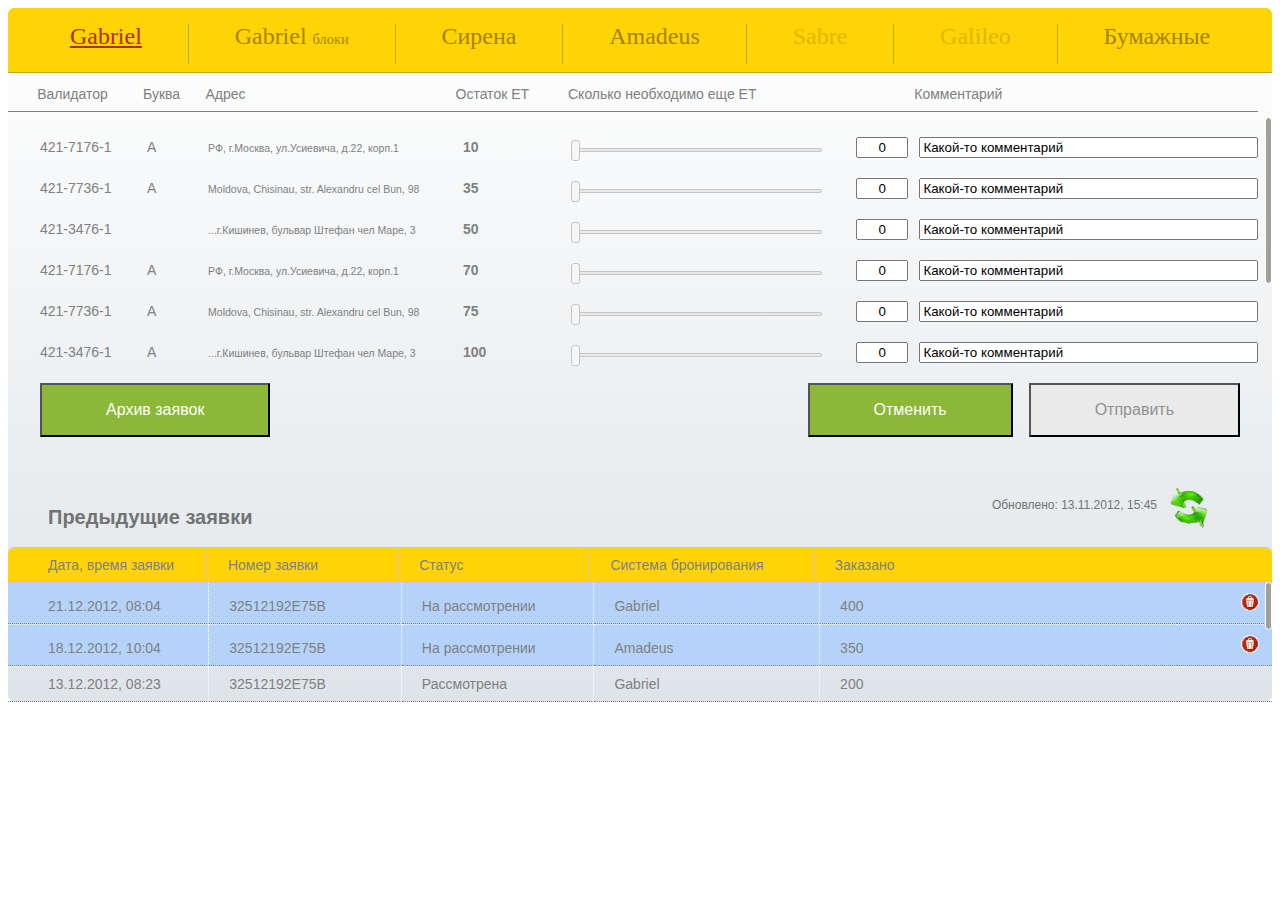
<file: CSS/index.html>
<!DOCTYPE html>
<html lang="en">
<head>
    <meta charset="UTF-8">
    <meta name="viewport" content="width=device-width, initial-scale=1">
    <link rel="stylesheet" href="css/reset.css" type="text/css">
    <link rel="stylesheet" href="css/style.css" type="text/css">
    <link rel="stylesheet" href="css/jquery-ui.css">

    <title>Gabriel</title>
</head>
<body>
<div class="gradient">
    <div id="booking-menu">
        <ul>
            <li class="closed"></li>
            <li class="opened left"><a href="img/original.jpg">Gabriel</a></li>
            <li class="menu-items-devider"><span></span></li>
            <li class="closed"><a href="">Gabriel <sub class="menu-item-small-font">блоки</sub></a></li>
            <li class="menu-items-devider"><span></span></li>
            <li class="closed"><a href="">Сирена</a></li>
            <li class="menu-items-devider"><span></span></li>
            <li class="closed"><a href="">Amadeus</a></li>
            <li class="menu-items-devider"><span></span></li>
            <li class="closed">Sabre</li>
            <li class="menu-items-devider"><span></span></li>
            <li class="closed">Galileo</li>
            <li class="menu-items-devider"><span></span></li>
            <li class="closed right"><a href="">Бумажные</a></li>
            <li class="closed"></li>
        </ul>

        <span></span>
    </div>

    <div id="booking-table-fixed-title">
        <table>
            <thead>
            <tr class="fixed">
                <th class="col1">Валидатор</th>
                <th class="col2">Буква</th>
                <th class="col3">Адрес</th>
                <th class="col4">Остаток ЕТ</th>
                <th class="col5">Сколько необходимо еще ЕТ</th>
                <th class="col6" colspan="2">Комментарий</th>
            </tr>
            </thead>
            <tbody>
            </tbody>
        </table>
    </div>

    <div id="booking-table">
        <table>
            <thead>
            </thead>
            <tbody>
            <tr>
                <td class="col1">421-7176-1</td>
                <td class="col2 table-letter-column">A</td>
                <td class="col3 table-address-font">РФ, г.Москва, ул.Усиевича, д.22, корп.1</td>
                <td class="col4 table-ET-balance-font">10</td>
                <td class="col5">
                    <div name="slider" class="ui-slider-range ui-widget-header"></div>
                </td>
                <td class="col6"><input name="sliderVal" class="demand-ET slider" type="text" title="ЕТ"></td>
                <td class="col7"><input class="comment" type="text" value="Какой-то комментарий" title="Комментарий">
                </td>
            </tr>
            <tr>
                <td class="col1">421-7736-1</td>
                <td class="col2 table-letter-column">A</td>
                <td class="col3 table-address-font">Moldova, Chisinau, str. Alexandru cel Bun, 98</td>
                <td class="col4 table-ET-balance-font">35</td>
                <td class="col5">
                    <div name="slider" class="ui-slider-range ui-widget-header"></div>
                </td>
                <td class="col6"><input name="sliderVal" class="demand-ET" type="text" title="ЕТ"></td>
                <td class="col7"><input class="comment" type="text" value="Какой-то комментарий" title="Комментарий">
                </td>
            </tr>
            <tr>
                <td class="col1">421-3476-1</td>
                <td class="col2 table-letter-column"></td>
                <td class="col3 table-address-font">...г.Кишинев, бульвар Штефан чел Маре, 3</td>
                <td class="col4 table-ET-balance-font">50</td>
                <td class="col5">
                    <div name="slider" class="ui-slider-range ui-widget-header"></div>
                </td>
                <td class="col6"><input name="sliderVal" class="demand-ET" type="text" title="ЕТ"></td>
                <td class="col7"><input class="comment" type="text" value="Какой-то комментарий" title="Комментарий">
                </td>
            </tr>
            <tr>
                <td class="col1">421-7176-1</td>
                <td class="col2 table-letter-column">A</td>
                <td class="col3 table-address-font">РФ, г.Москва, ул.Усиевича, д.22, корп.1</td>
                <td class="col4 table-ET-balance-font">70</td>
                <td class="col5">
                    <div name="slider" class="ui-slider-range ui-widget-header"></div>
                </td>
                <td class="col6"><input name="sliderVal" class="demand-ET" type="text" title="ЕТ"></td>
                <td class="col7"><input class="comment" type="text" value="Какой-то комментарий" title="Комментарий">
                </td>
            </tr>
            <tr>
                <td class="col1">421-7736-1</td>
                <td class="col2 table-letter-column">A</td>
                <td class="col3 table-address-font">Moldova, Chisinau, str. Alexandru cel Bun, 98</td>
                <td class="col4 table-ET-balance-font">75</td>
                <td class="col5">
                    <div name="slider" class="ui-slider-range ui-widget-header"></div>
                </td>
                <td class="col6"><input name="sliderVal" class="demand-ET" type="text" title="ЕТ"></td>
                <td class="col7"><input class="comment" type="text" value="Какой-то комментарий" title="Комментарий">
                </td>
            </tr>
            <tr>
                <td class="col1">421-3476-1</td>
                <td class="col2 table-letter-column">A</td>
                <td class="col3 table-address-font">...г.Кишинев, бульвар Штефан чел Маре, 3</td>
                <td class="col4 table-ET-balance-font">100</td>
                <td class="col5">
                    <div name="slider" class="ui-slider-range ui-widget-header"></div>
                </td>
                <td class="col6"><input name="sliderVal" class="demand-ET" type="text" title="ЕТ"></td>
                <td class="col7"><input class="comment" type="text" value="Какой-то комментарий" title="Комментарий">
                </td>
            </tr>
            <tr>
                <td class="col1">421-3476-1</td>
                <td class="col2 table-letter-column">A</td>
                <td class="col3 table-address-font">...г.Кишинев, бульвар Штефан чел Маре, 3</td>
                <td class="col4 table-ET-balance-font">100</td>
                <td class="col5">
                    <div name="slider" class="ui-slider-range ui-widget-header"></div>
                </td>
                <td class="col6"><input name="sliderVal" class="demand-ET" type="text" title="ЕТ"></td>
                <td class="col7"><input class="comment" type="text" value="Какой-то комментарий" title="Комментарий">
                </td>
            </tr>
            <tr>
                <td class="col1">421-3476-1</td>
                <td class="col2 table-letter-column">A</td>
                <td class="col3 table-address-font">...г.Кишинев, бульвар Штефан чел Маре, 3</td>
                <td class="col4 table-ET-balance-font">100</td>
                <td class="col5">
                    <div name="slider" class="ui-slider-range ui-widget-header"></div>
                </td>
                <td class="col6"><input name="sliderVal" class="demand-ET" type="text" title="ЕТ"></td>
                <td class="col7"><input class="comment" type="text" value="Какой-то комментарий" title="Комментарий">
                </td>
            </tr>
            <tr>
                <td class="col1">421-3476-1</td>
                <td class="col2 table-letter-column">A</td>
                <td class="col3 table-address-font">...г.Кишинев, бульвар Штефан чел Маре, 3</td>
                <td class="col4 table-ET-balance-font">100</td>
                <td class="col5">
                    <div name="slider" class="ui-slider-range ui-widget-header"></div>
                </td>
                <td class="col6"><input name="sliderVal" class="demand-ET" type="text" title="ЕТ"></td>
                <td class="col7"><input class="comment" type="text" value="Какой-то комментарий" title="Комментарий">
                </td>
            </tr>
            </tbody>
        </table>
    </div>

    <div id="buttons">
        <ul>
            <li class="archive"><input type="button" value="Архив заявок"></li>
            <li class="send"><input type="button" value="Отправить"></li>
            <li class="cancel"><input type="button" value="Отменить"></li>
        </ul>
    </div>

    <div>
        <div id="prev-orders-title">
            <ul>
                <li class="prev">Предыдущие заявки</li>
                <li class="pic-button"><img src="img/arrows.png"></li>
                <li class="updated">Обновлено: 13.11.2012, 15:45</li>

            </ul>
        </div>
    </div>

    <div id="prev-orders-table-fixed-title">
        <table>
            <tr>
                <th class="date">Дата, время заявки</th>
                <th class="order">Номер заявки</th>
                <th class="status">Статус</th>
                <th class="reservation-system">Система бронирования</th>
                <th class="ordered-number">Заказано</th>
                <th class="delete"><span></span></th>
            </tr>
        </table>
    </div>

    <div id="prev-orders-table">
        <table>
            <tr class="underway first-table-string">
                <td class="date">21.12.2012, 08:04</td>
                <td class="order">32512192E75B</td>
                <td class="status">На рассмотрении</td>
                <td class="reservation-system">Gabriel</td>
                <td class="ordered-number">400</td>
                <td class="delete"><img src="img/basket.png"></td>
            </tr>
            <tr class="underway">
                <td class="date">18.12.2012, 10:04</td>
                <td class="order">32512192E75B</td>
                <td class="status">На рассмотрении</td>
                <td class="reservation-system">Amadeus</td>
                <td class="ordered-number">350</td>
                <td class="delete"><img src="img/basket.png"></td>
            </tr>
            <tr>
                <td class="date">13.12.2012, 08:23</td>
                <td class="order">32512192E75B</td>
                <td class="status">Рассмотрена</td>
                <td class="reservation-system">Gabriel</td>
                <td class="ordered-number">200</td>
                <td class="delete"><span></span></td>
            </tr>
            <tr>
                <td class="date">13.12.2012, 08:23</td>
                <td class="order">32512192E75B</td>
                <td class="status">Рассмотрена</td>
                <td class="reservation-system">Gabriel</td>
                <td class="ordered-number">200</td>
                <td class="delete"><span></span></td>
            </tr>
            <tr class="underway">
                <td class="date">18.12.2012, 10:04</td>
                <td class="order">32512192E75B</td>
                <td class="status">На рассмотрении</td>
                <td class="reservation-system">Amadeus</td>
                <td class="ordered-number">350</td>
                <td class="delete"><img src="img/basket.png"></td>
            </tr>
            <tr>
                <td class="date">13.12.2012, 08:23</td>
                <td class="order">32512192E75B</td>
                <td class="status">Рассмотрена</td>
                <td class="reservation-system">Gabriel</td>
                <td class="ordered-number">200</td>
                <td class="delete"><span></span></td>
            </tr>
            <tr class="underway">
                <td class="date">18.12.2012, 10:04</td>
                <td class="order">32512192E75B</td>
                <td class="status">На рассмотрении</td>
                <td class="reservation-system">Amadeus</td>
                <td class="ordered-number">350</td>
                <td class="delete"><img src="img/basket.png"></td>
            </tr>
            <tr>
                <td class="date">13.12.2012, 08:23</td>
                <td class="order">32512192E75B</td>
                <td class="status">Рассмотрена</td>
                <td class="reservation-system">Gabriel</td>
                <td class="ordered-number">200</td>
                <td class="delete"><span></span></td>
            </tr>
        </table>
    </div>

</div>

<script src="js/jquery-3.1.0.js"></script>
<script src="js/jquery-ui.js"></script>
<script src="js/jquery.nicescroll.js"></script>
<script src="js/gabriel.js"></script>
</body>
</html>
</file>
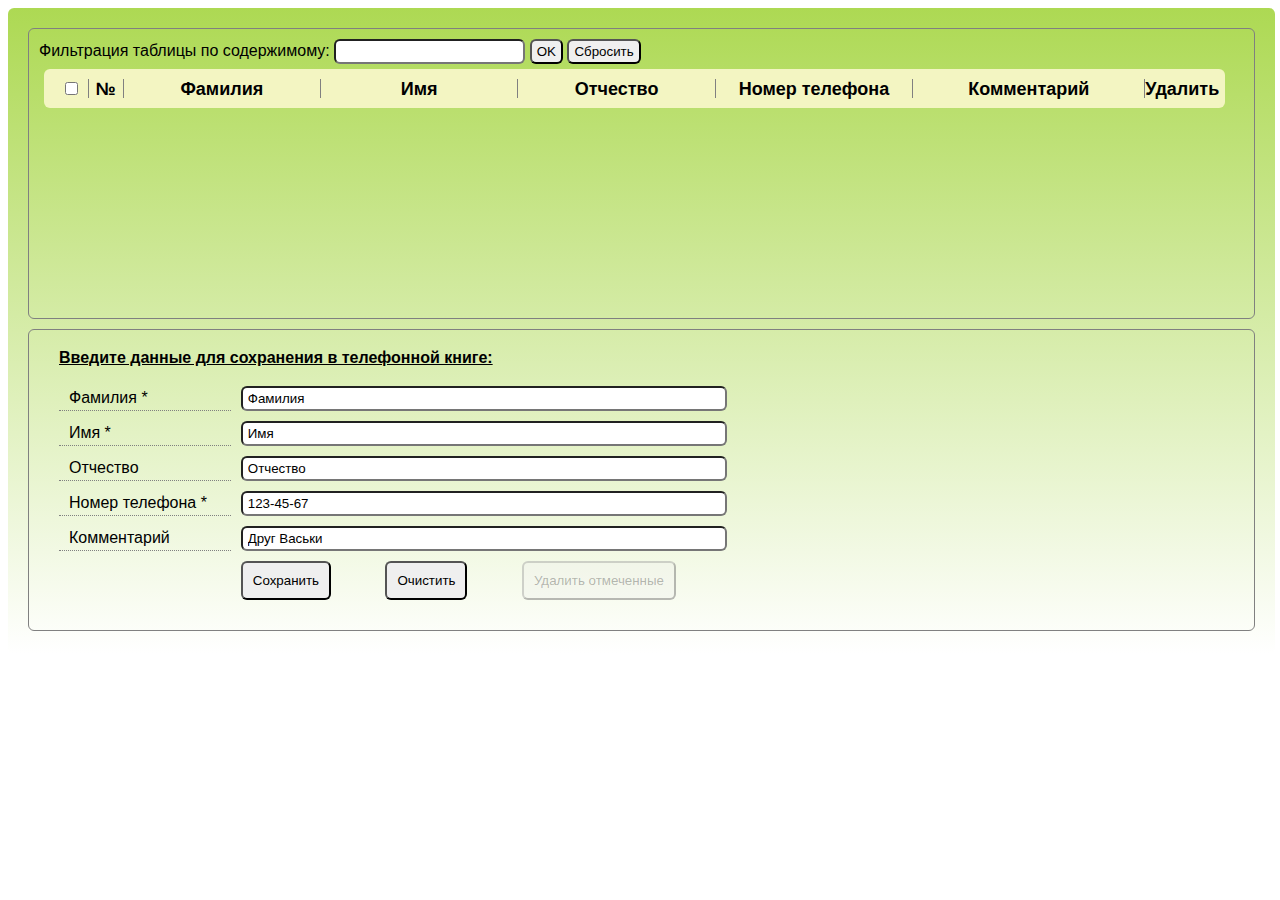
<file: Phonebook/index.html>
<!DOCTYPE html>
<html lang="en">
<head>
    <meta charset="UTF-8">
    <meta name="viewport" content="width=device-width, initial-scale=1">
    <link rel="stylesheet" href="css/reset.css" type="text/css">
    <link rel="stylesheet" href="css/jquery-ui.css">
    <link rel="stylesheet" href="css/jquery-confirm.css">
    <link rel="stylesheet" href="css/style.css" type="text/css">

    <title>Phonebook</title>
</head>
<body>
<div class="gradient">
    <div id="allPhoneBookTable">
        <div id="filter">
            Фильтрация таблицы по содержимому:
            <input type="text" class="filter">
            <input type="button" id="filterApply" value="OK">
            <input type="button" id="filterClear" value="Сбросить">
        </div>
        <div id="phoneBookTableFixedTitle">
            <table>
                <thead>
                <tr>
                    <th class="mark"><input type='checkbox' class='deleteRecordCheckBox' id="delAllCheckbox"></th>
                    <th class="indexNumber">№</th>
                    <th class="lastName">Фамилия</th>
                    <th class="firstName">Имя</th>
                    <th class="middleName">Отчество</th>
                    <th class="phoneNumber">Номер телефона</th>
                    <th class="comments">Комментарий</th>
                    <th class="deleteRecord">Удалить</th>
                </tr>
                </thead>
                <tbody>
                </tbody>
            </table>
        </div>
        <div id="phoneBookTable">
            <table>
                <thead>
                </thead>
                <tbody>
                <!-- phonebook.js JavaScript html code inserting -->
                </tbody>
            </table>
        </div>
    </div>


    <div id="inputFormTableDiv">
        <table class="inputFormTable">
            <caption>Введите данные для сохранения в телефонной книге:</caption>
            <tr>
                <td class="titleTD"><label for="lastName"><span class="">Фамилия *</span></label></td>
                <td><input class="inputTD" type="text" id="lastName" value="Фамилия"></td>
                <td rowspan="5"><div id="errorMessage"></div></td>
            </tr>
            <tr>
                <td class="titleTD"><label for="firstName"><span class="">Имя *</span></label></td>
                <td><input class="inputTD" type="text" id="firstName" value="Имя"></td>
            </tr>
            <tr>
                <td class="titleTD"><label for="middleName">Отчество</label></td>
                <td><input class="inputTD" type="text" id="middleName" value="Отчество"></td>
            </tr>
            <tr>
                <td class="titleTD"><label for="phoneNumber"><span class="">Номер телефона *</span></label></td>
                <td><input class="inputTD" type="text" id="phoneNumber" value="123-45-67"></td>
            </tr>
            <tr>
                <td class="titleTD"><label for="comments">Комментарий</label></td>
                <td><input class="inputTD" type="text" id="comments" value="Друг Васьки"></td>
            </tr>
            <tr>
                <td></td>
                <td><input type="button" id="saveToPhoneBookButton" value="Сохранить">
                    <span class="beetwenButtonSpace"></span><input type="button" id="clearForm" value="Очистить">
                    <span class="beetwenButtonSpace"></span><input type="button" id="delChecked" value="Удалить отмеченные" disabled>
                </td>
            </tr>
        </table>
    </div>
</div>

<script src="js/jquery-3.1.0.js"></script>
<script src="js/jquery-ui.js"></script>
<script src="js/jquery.nicescroll.js"></script>
<script src="js/jquery-confirm.js"></script>
<script src="js/phonebook.js"></script>
</body>
</html>
</file>
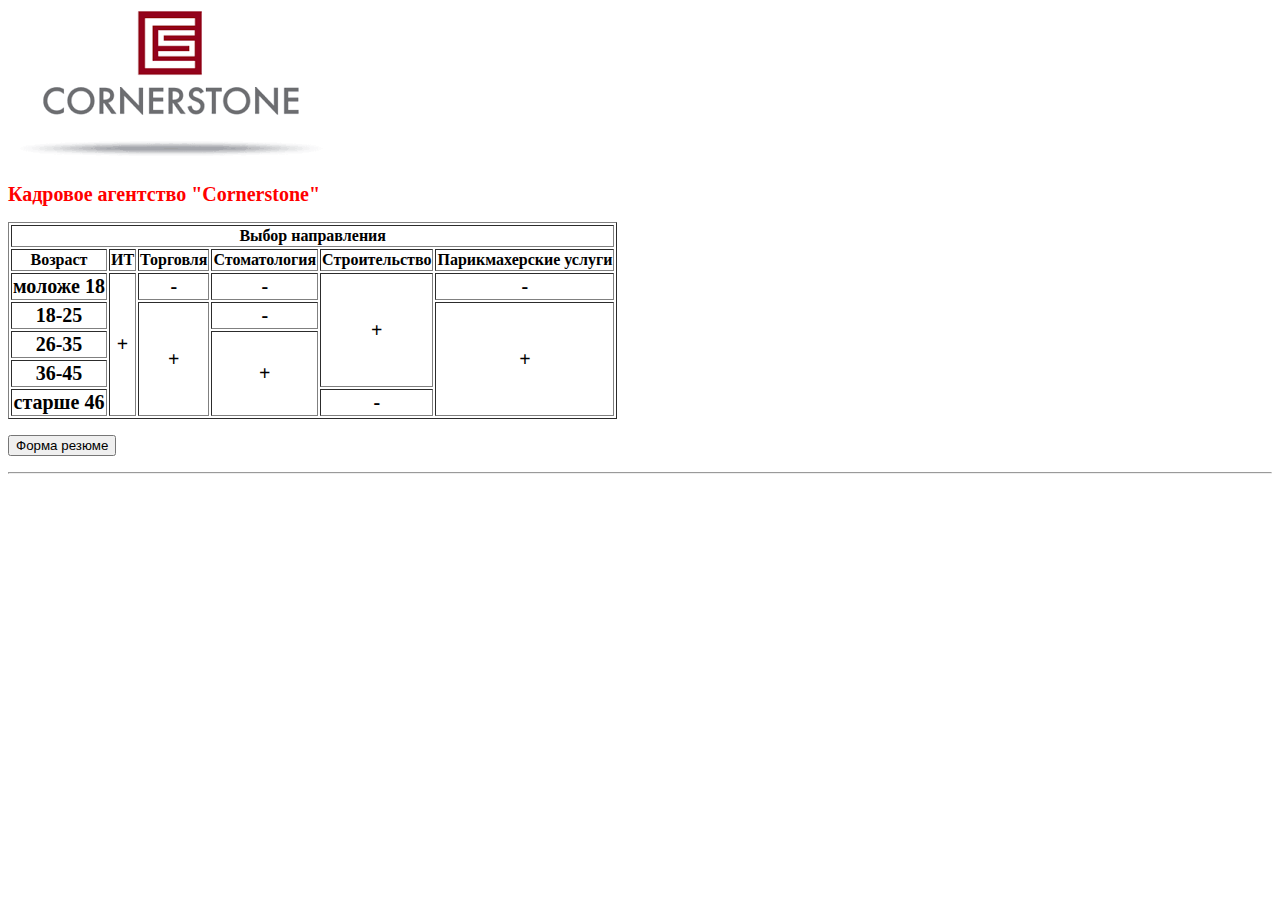
<file: HTML/src/index.html>
<!DOCTYPE html>
<html>
<head>
    <meta charset="UTF-8">
    <title>Кадровое агентство "Cornerstone"</title>
    <link href="style.css" type="text/css" rel="stylesheet">
    <style type="text/css">
        h1 {
            font: arial;
            color: red;
            font-size: 20px;
        }
    </style>
</head>
<body>
    <img src="headimg.png">
    <p></p>
    <h1>Кадровое агентство "Cornerstone"</h1>
    <p></p>
    <table border="1">
        <tr>
            <th colspan="6">Выбор направления</th>
        </tr>
        <tr>
            <th>Возраст</th>
            <th>ИТ</th>
            <th>Торговля</th>
            <th>Стоматология</th>
            <th>Строительство</th>
            <th>Парикмахерские услуги</th>
        </tr>
        <tr>
            <td>моложе 18</td>
            <td rowspan="5">+</td>
            <td>-</td>
            <td>-</td>
            <td rowspan="4">+</td>
            <td>-</td>
        </tr>
        <tr>
            <td>18-25</td>
            <td rowspan="4">+</td>
            <td>-</td>
            <td rowspan="4">+</td>
        </tr>
        <tr>
            <td>26-35</td>
            <td rowspan="3">+</td>
        </tr>
        <tr>
            <td>36-45</td>
        </tr>
        <tr>
            <td>старше 46</td>
            <td>-</td>
        </tr>


    </table>

    <p><a href="resume.html"><button type="submit">Форма резюме</button></a></p>
    <hr>

</body>
</html>
</file>
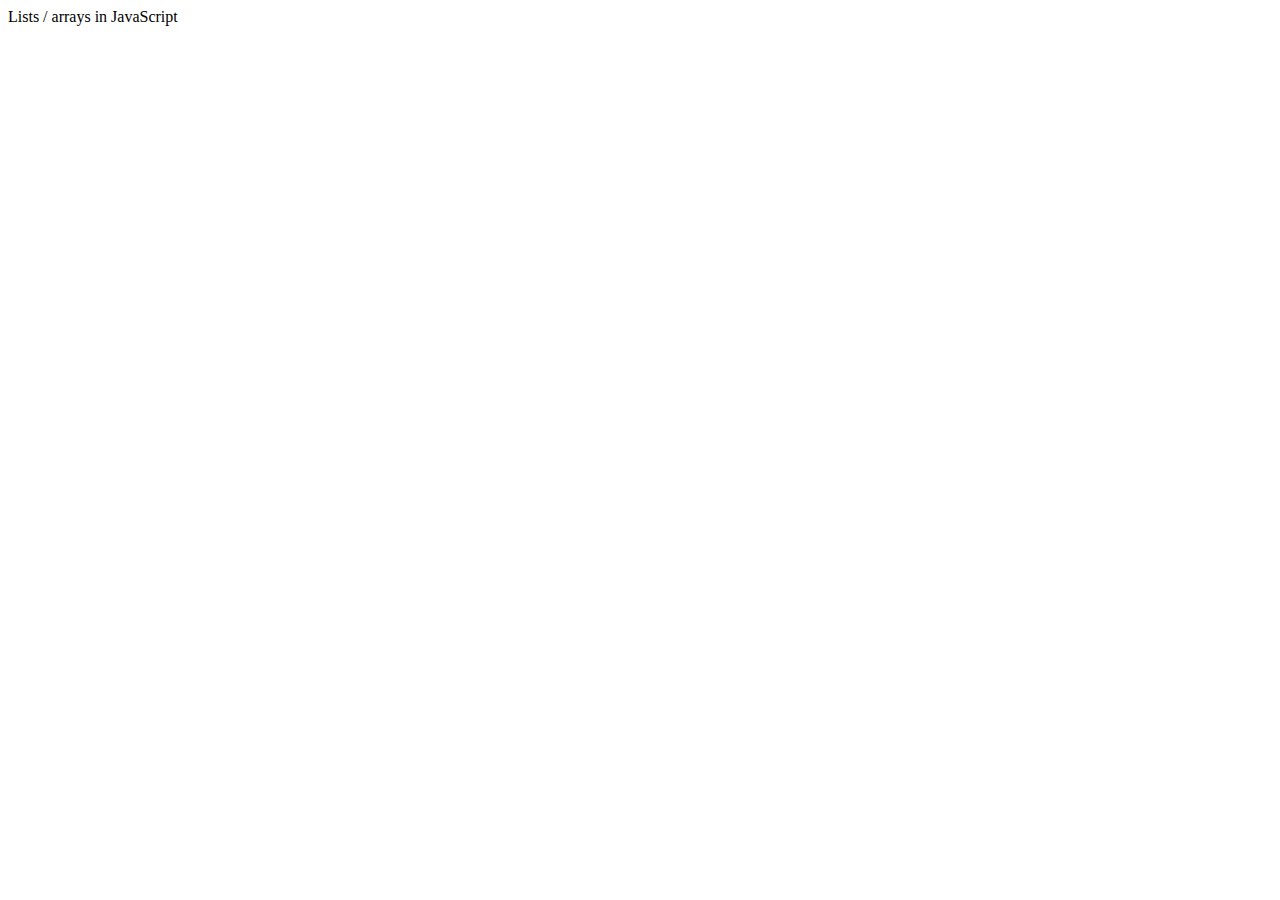
<file: JavaSripts/src/JavaScriptLists/index.html>
<!DOCTYPE html>
<html lang="en">
<head>
    <meta charset="UTF-8">
    <title></title>
</head>
<body class="maintext">
        Lists / arrays in JavaScript
<!--        Введите коэффициенты квадратного уравнения:<br>
        <input class="koeff" type="text" id="a-coeff">x<sup>2</sup>
        +
        <input class="koeff" type="text" id="b-coeff">x
        +
        <input class="koeff" type="text" id="c-coeff">
        = 0
        <br>
        <input type="button" id="solve" value="Вычислить">
-->

    <script src="script.js"></script>
    <!--
    <script src="script.js"></script>
    -->
</body>
</html>
</file>
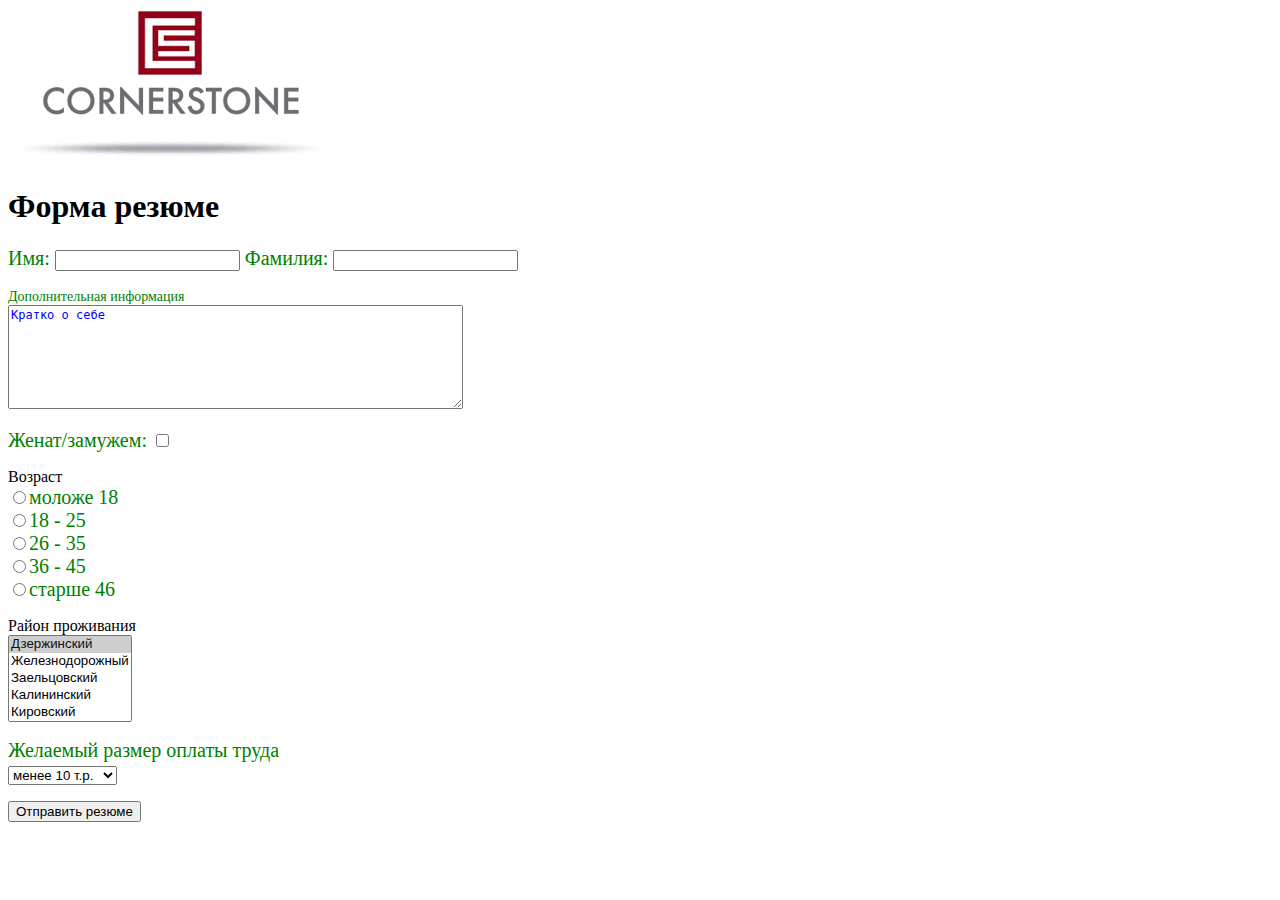
<file: HTML/src/resume.html>
<!DOCTYPE html>
<html>
<head>
    <meta charset="UTF-8">
    <title>Резюме</title>
    <link href="style.css" type="text/css" rel="stylesheet">

</head>
<body>
    <img src="headimg.png">
    <p></p>
    <h1>Форма резюме</h1>
    <p></p>

    <form action="handler.php" method="post">
        <label>
            Имя: <input type="text" name="name"/>
        </label>
        <label>
            Фамилия: <input type="text" name="surname"/>
        </label>

        <p></p>
        <label style="color: green; blue: arial; font-size: 14px;">Дополнительная информация<br>
        <textarea name="about" cols="60" rows="7">Кратко о себе</textarea></label>

        <p></p>
        <label>
            Женат/замужем: <input type="checkbox" name="married"/>
        </label>

        <p></p>
        Возраст
        <br><label><input type="radio" name="age" value="age1">моложе 18</label>
        <br><label><input type="radio" name="age" value="age2">18 - 25</label>
        <br><label><input type="radio" name="age" value="age3">26 - 35</label>
        <br><label><input type="radio" name="age" value="age4">36 - 45</label>
        <br><label><input type="radio" name="age" value="age5">старше 46</label>

        <p></p>
        Район проживания<br>
        <select name="district" size="5" multiple>
            <option selected value="d1">Дзержинский</option>
            <option value="d2">Железнодорожный</option>
            <option value="d3">Заельцовский</option>
            <option value="d4">Калининский</option>
            <option value="d5">Кировский</option>
            <option value="d6">Ленинский</option>
            <option value="d7">Первомайский</option>
            <option value="d8">Советский</option>
        </select>

        <p></p>
        <label>Желаемый размер оплаты труда<br>
        <select name="district">
            <option selected value="s1">менее 10 т.р.</option>
            <option value="s2">10 - 20 т.р.</option>
            <option value="s3">20 - 30 т.р.</option>
            <option value="s4">30 - 40 т.р.</option>
            <option value="s5">40 - 50 т.р.</option>
            <option value="s6">50 - 60 т.р.</option>
            <option value="s7">60 - 70 т.р.</option>
            <option value="s8">70 - 80 т.р.</option>
            <option value="s8">80 - 90 т.р.</option>
            <option value="s8">90 - 100 т.р.</option>
            <option value="s8">более 100 т.р.</option>
        </select></label>

        <p><button type="submit">Отправить резюме</button></p>
    </form>

</body>
</html>
</file>
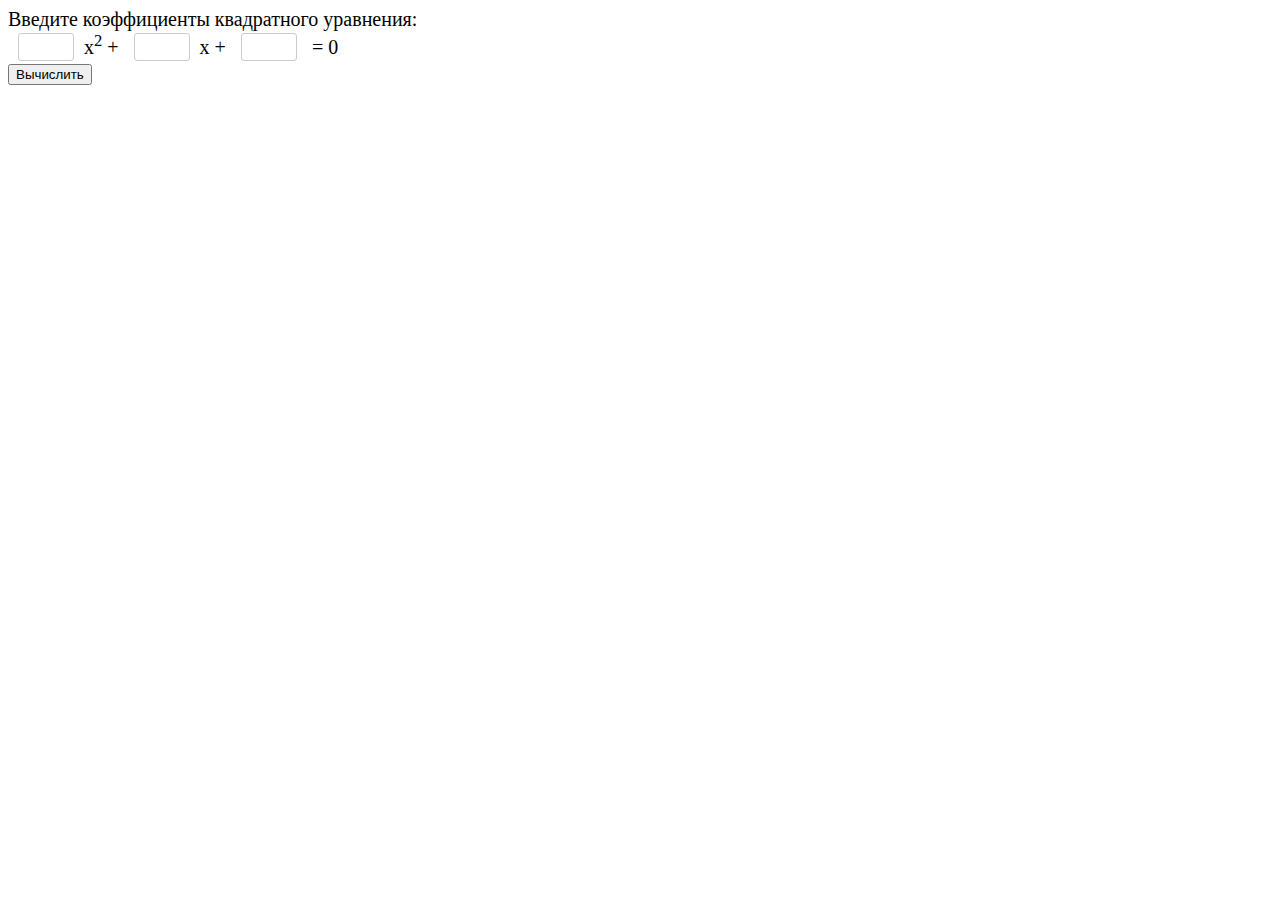
<file: JavaSripts/src/javascript1.html>
<!DOCTYPE html>
<html lang="en">
<head>
    <meta charset="UTF-8">
    <link href="style.css" type="text/css" rel="stylesheet">
    <title></title>
</head>
<body class="maintext">
        Введите коэффициенты квадратного уравнения:<br>
        <input class="koeff" type="text" id="a-coeff">x<sup>2</sup>
        +
        <input class="koeff" type="text" id="b-coeff">x
        +
        <input class="koeff" type="text" id="c-coeff">
        = 0
        <br>
        <input type="button" id="solve" value="Вычислить">

    <script src="quadratic_equation.js"></script>
    <!--
    <script src="script.js"></script>
    -->
</body>
</html>
</file>
<file: CSS/css/style.css>
.gradient {
    margin: 0.5em;
    background: #ffffff;
    background: linear-gradient(to bottom, #ffffff, #dfe4e8);
    padding-bottom: 0;
    border-radius: 6px 6px 6px 6px;
}

body {
    /*background-color: RGB(230, 232, 231);*/
    background-size: 100%;
}

div #booking-menu {
    text-align: justify;
    font-stretch: condensed;
    margin: 0;
    padding: 1em;
    height: 2em;
    background-color: RGB(255, 212, 7);
    border-radius: 6px 6px 0 0;
    border-bottom: 1px solid RGB(194, 166, 22);
}

#booking-menu ul {
    list-style: none;
    display: inline; /* Отображать как строчный элемент */
    /*padding: 1em; /* Значение полей */
}

#booking-menu ul li {
    display: inline-block;
    font-family: Tahoma;
    font-size: 24px;
    color: RGB(222, 183, 0);
    height: 125%;
    vertical-align: middle;
}

#booking-menu ul li.left{
}

#booking-menu ul li.right {
}

#booking-menu ul li a {
    text-decoration: none;
    color: RGB(166, 130, 0);
}

#booking-menu ul li a:hover {
    text-decoration: underline;
}

/* Искусственное подчеркивание ссылки Gabriel блоки, чтобы линия была одной толщины*/
#booking-menu ul li a:hover .menu-item-small-font {
    text-decoration: none;
    border-bottom: 2px solid RGB(166, 130, 0);
    line-height: 1em;
    display: inline-block;
}

#booking-menu ul li.opened a {
    text-decoration: underline;
    color: #b32e00;
}

#booking-menu ul li a:visited {
    text-decoration: underline;
}

#booking-menu ul li.menu-items-devider {
    border-right: 1px solid RGB(194, 166, 22);
}

#booking-menu span {
    display: inline-block;
    width: 100%;
    height: 0;
    font-size: 0;
}

.menu-item-small-font {
    word-wrap: normal;
    font-size: 60%;
}

div #booking-table-fixed-title {
    height: 30px;
    margin-left: 0;
    margin-right: 0;
    margin-bottom: 0;
    padding: 1em 1em 0 0;
    text-align: left;
    font-size: 14px;
    color: grey;
    font-family: arial;
}

#booking-table-fixed-title table {
    width: 100%;
    border-spacing: 0;
}

#booking-table-fixed-title th {
    cellspacing: 0px;
    margin: 0;
    padding: 0 10px 10px;
    border-bottom: 1px solid grey;
}

#booking-table-fixed-title .col1 {
    width: 10%;
    text-align: center;
    padding-left: 1em;
}

#booking-table-fixed-title .col2 {
    width: 5%;
}

#booking-table-fixed-title .col3 {
    width: 20%;
}

#booking-table-fixed-title .col4 {
    width: 9%;
}

#booking-table-fixed-title .col5 {
    width: 22%;
}

#booking-table-fixed-title .col6 {
    padding-left: 6.5%;
    width: 34%;
}

div #booking-table {
    height: 240px;
    overflow: auto; /* Добавляем полосы прокрутки */
    overflow-x: hidden;
    margin-left: 0;
    margin-right: 0;
    margin-bottom: 0;
    padding-top: 10px;
    text-align: left;
    font-size: 14px;
    color: grey;
    font-family: arial;
}

#booking-table table {
    width: 100%;
    border-spacing: 0;
}

#booking-table table td {
    padding-left: 1em;
}

#booking-table .col1 {
    width: 10%;
    text-align: center;
}

#booking-table .col2 {
    width: 5%;
}

#booking-table .col3 {
    width: 20%;
}

#booking-table .col4 {
    width: 9%;
}

#booking-table .col5 {
    width: 22%;
    border: none;
    padding-right: 20px;
}

#booking-table .col6 {
    width: 5%;
}

#booking-table .col7 {
    /*width: 25%;*/
}

#booking-table td {
    padding: 5px;
    padding-top: 10px;
    padding-bottom: 10px;
}

#booking-table td.table-letter-column {
    padding-left: 1%;
}

#booking-table td.table-address-font {
    font-size: 75%;
}

#booking-table td.table-ET-balance-font {
    font-weight: bold;
    text-align: left;
    padding-left: 1%;
}

#booking-table td .demand-ET {
    width: 100%;
    text-align: center;
}

/* Параметры ползунка слайдера */
#booking-table tr td div > span {
    margin-top: -5px;
    width: 2px;
    height: 19px;
    font-weight: bold;
    text-align: left;
}

#booking-table tr td div{
    height: 2px;
}

#booking-table tr td div > span {
   	font-weight: bold;
   	color: grey;
}

/* Параметры div над ползунком слайдера. div для вывода значения слайдера над ним */
#booking-table tr td div > span div{
    position: relative;
    bottom: 20px;
    /* height: 20px;
    width: 30px;
    background-color: #007fff; */
    border: none;
    text-align: center;
    margin-left: -7px;
}

.ui-slider .ui-slider-handle {
    padding-left: 5px; //add this
}

/* удаление рамки вокруг значения над слайдером */
.ui-slider .ui-slider-handle:focus {
    outline: none;
    background: #ededed; /* ползунок при нажатии мышкой не меняет цвет фона, остается без изменений */
    border: 1px solid #cccccc; /* при перетаскивании мышкой ползунок не меняет цвет границы */
}

#booking-table td .comment {
    width: 95%;
}

#buttons {
    text-align: justify;
    margin: 1em 0 6em 0;
    padding: 0;
    height: 0.5em;
    width: 100%
}

#buttons ul {
    display: inline; /* Отображать как строчный элемент */
    margin: 0; /* Обнуляем значение отступов */
    padding: 0; /* Значение полей */
}

#buttons ul li {
    display: inline-block;
    font-family: arial;
    margin: 0;
}

#buttons li input {
    padding: 1em 4em;
    background-color: RGB(139, 184, 57);
    font-family: arial;
    font-size: 100%;
    color: white;
    cursor: pointer;
}

#buttons input:hover {
    background-color: RGB(143, 218, 5);
}

#buttons .archive {
    float: left;
    margin-left: 2em;
}

#buttons .cancel {
    float: right;
    margin-right: 1em;
}

#buttons .send {
    float: right;
    margin-right: 2em;
    color: RGB(146, 146, 146);
    background-color: RGB(234, 234, 234);
}

#buttons .send input {
    color: RGB(146, 146, 146);
    background-color: RGB(234, 234, 234);
}

div #prev-orders-title {
    text-align: justify;
    margin: 0;
    padding: 0;
    height: 3em;
    width: 100%
}

#prev-orders-title ul {
    display: inline; /* Отображать как строчный элемент */
    margin: 0; /* Обнуляем значение отступов */
    padding: 0; /* Значение полей */
}

#prev-orders-title ul li {
    display: inline-block;
    font-family: arial;
    margin: 0;
    line-height: 3em;
    color: RGB(114, 116, 115);
}

#prev-orders-title .prev {
    float: left;
    margin-left: 2em;
    font-weight: bold;
    font-size: 125%;
}

#prev-orders-title .updated {
    float: right;
    margin-right: 1em;
    font-size: 75%;
}

#prev-orders-title .pic-button {
    float: right;
    margin-right: 2em;
    color: grey;
}

#prev-orders-title .pic-button img {
    margin-right: 2em;
    cursor: pointer;
}

div #prev-orders-table-fixed-title {
    width: 100%;
    height: 47px;
    margin: 0;
    padding: 0;
    text-align: left;
    font-size: 14px;
    color: grey;
    font-family: arial;
    border: 0;
    /* border-radius: 6px 6px 0 0;*/
}

#prev-orders-table-fixed-title table {
    table-layout: fixed;
    font-size: 100%;
    width: 100%;
    margin: 0;
    padding: 0;
    border-collapse: separate;
    border-spacing: 0;
    border-top: 1px solid RGB(194, 197, 232);
    border-radius: 6px 6px 0 0;
}

#prev-orders-table-fixed-title th {
    vertical-align: middle;
    cellspacing: 0px;
    padding: 10px 10px 10px 20px;
    border-right: 1px dotted RGB(194, 197, 232);
    /*border-top: 1px dotted grey;*/
    border-bottom: 1px solid RGB(194, 197, 232);
    background-color: RGB(255, 212, 7);
}

#prev-orders-table-fixed-title th.date {
    border-radius: 6px 0 0 0;
    width: 15%;
    padding: 0 0 0 40px;
}

#prev-orders-table-fixed-title th.order {
    width: 15%;
}

#prev-orders-table-fixed-title th.status {
    width: 15%;
}

#prev-orders-table-fixed-title th.reservation-system {
    width: 18%;
}

#prev-orders-table-fixed-title th.ordered-number {
    width: 30%;
    border-right: none;
}

#prev-orders-table-fixed-title th.delete {
    width: 7%;
    border-right: none;
    border-left: none;
    border-radius: 0 6px 0 0;
}

div #prev-orders-table {
    width: 100%;
    height: 120px;
    overflow: auto; /* Добавляем полосы прокрутки */
    overflow-x: hidden;
    margin: 0;
    padding: 0;
    text-align: left;
    font-size: 14px;
    color: grey;
    font-family: arial;
    border: none;
}

#prev-orders-table table {
    table-layout: fixed;
    font-size: 100%;
    width: 100%;
    margin: 0;
    padding: 0;
    border-collapse: separate;
    border-spacing: 0;
    border: 0;
    border-top: 1px solid RGB(194, 197, 232);
}

#prev-orders-table tr.underway {
    background-color: RGB(181, 211, 249);
}

#prev-orders-table td {
    padding: 10px 10px 10px 20px;
    border-top: 1px dotted white;
    border-bottom: 1px dotted grey;
    border-right: 1px dotted white;
}

#prev-orders-table td.date {
    width: 15%;
    padding: 0 0 0 40px;
}

#prev-orders-table td.order {
    width: 15%;
}

#prev-orders-table td.status {
    width: 15%;
}

#prev-orders-table td.reservation-system {
    width: 18%;
}

#prev-orders-table td.ordered-number {
    width: 30%;
    border-right: none;
    border-left: none;
}

#prev-orders-table td.delete {
    width: 7%;
    text-align: right;
    padding-right: 1%;
    border-right: none;
}

#prev-orders-table td.delete img {
    cursor: pointer;
}

#prev-orders-table .first-table-string td {
    border-top: none;
}
</file>
<file: Phonebook/css/style.css>
* {
    box-sizing: border-box;
}

.gradient {
    margin: 0.5em;
    width: 99%;
    background: RGB(173, 217, 83);
    background: linear-gradient(to bottom, RGB(173, 217, 83), RGB(255, 255, 255));
    padding: 20px;
    border-radius: 6px 6px 6px 6px;
}

body {
    /*background-color: RGB(230, 232, 231);*/
    background-size: 100%;
    font-family: Arial;
}

div #filter {
    width: 100%;
}

#filter input {
    width: auto;
}

#filterApply {
    cursor: pointer;
    border-radius: 6px 6px 6px 6px;
}

#filterClear {
    cursor: pointer;
    border-radius: 6px 6px 6px 6px;
}

div #allPhoneBookTable {
    border-radius: 6px 6px 6px 6px;
    border: 1px solid grey;
    padding: 10px;
    margin-bottom: 10px;
}

div #phoneBookTable {
    overflow: scroll;
    overflow-x: hidden;
    height: 200px;
    width: 100%;
}

#phoneBookTableFixedTitle table {
    table-layout: fixed;
    border-collapse: separate;
    width: 98%;
    margin: 5px;
    margin-bottom: 0;
    border-spacing: 0;
    padding: 10px;
    border-radius: 6px 6px 6px 6px;
    background-color: RGB(243, 245, 194);
}

#phoneBookTable table {
    table-layout: fixed;
    border-collapse: separate;
    width: 98%;
    margin: 0;
    margin-left: 5px;
    margin-right: 5px;
    border-spacing: 0;
    padding: 10px;
    padding-top: 0;
}

#phoneBookTable table tr.filled {
    background-color: RGB(243, 245, 194);
    border-left: 1px solid grey;
    border-right: 1px solid grey;
}

#phoneBookTableFixedTitle table th {
    font-size: 18px;
    font-weight: bold;
}

div #phoneBookTable table tr td {
    padding-left: 10px;
    padding-right: 10px;
    border-radius: 6px 6px 6px 6px;
    border-bottom: 1px solid grey;
}

th.mark {
    width: 3%;
    text-align: center;
    padding-left: 0;
    border-right: 1px solid grey;
}

td.mark {
    width: 3%;
    border-left: 1px solid grey;
    border-right: 1px solid grey;
    text-align: center;
    padding-left: 0;
}

th.indexNumber {
    width: 3%;
    text-align: center;
    padding-left: 0;
    border-right: 1px solid grey;
}

td.indexNumber {
    width: 3%;
    border-left: 1px solid grey;
    border-right: 1px solid grey;
    text-align: center;
    padding-left: 0;
}

th.firstName {
    width: 17%;
    border-right: 1px solid grey;
}

td.firstName {
    width: 17%;
    border-right: 1px solid grey;
    border-left: 1px solid grey;
}

th.lastName {
    width: 17%;
    border-right: 1px solid grey;
}

td.lastName {
    width: 17%;
    border-right: 1px solid grey;
    border-left: 1px solid grey;
}

th.middleName {
    width: 17%;
    border-right: 1px solid grey;
}

td.middleName {
    width: 17%;
    border-left: 1px solid grey;
    border-right: 1px solid grey;
}

th.phoneNumber {
    width: 17%;
    border-right: 1px solid grey;
}

td.phoneNumber {
    width: 17%;
    border-left: 1px solid grey;
    border-right: 1px solid grey;
}

th.comments {
    width: 20%;
    border-right: 1px solid grey;
}

td.comments {
    width: 20%;
    border-left: 1px solid grey;
    border-right: 1px solid grey;
}

th.deleteRecord {
    text-align: center;
    border-right: none;
}

td.deleteRecord {
    text-align: center;
    border-left: 1px solid grey;
    border-right: 1px solid grey;
}

.deleteRecord img {
    cursor: pointer;
}

#inputFormTableDiv {
    width: 100%;
    display: inline-block;
    padding: 20px 10px 10px 10px;
    border-radius: 6px 6px 6px 6px;
    border: 1px solid grey;
}

.inputFormTable {
    table-layout: fixed;
    border-collapse: separate;
    width: 100%;
    margin: 0;
    padding: 10px;
    border-spacing: 10px;
}

.inputFormTable caption {
    padding-left: 20px;
    caption-side: top;
    text-align: left;
    font-weight: bold;
    text-decoration: underline;
}

.attention {
    color: red;
}

div #errorMessage {
    color: red;
    text-align: right;
}

.titleTD {
    text-align: left;
    width: 15%;
    border-bottom: 1px dotted grey;
    padding-left: 10px;
}

.inputTD {
    width: 100%;
}

#saveToPhoneBookButton {
    padding: 10px;
    cursor: pointer;
    border-radius: 6px 6px 6px 6px;
}

#clearForm {
    padding: 10px;
    cursor: pointer;
    border-radius: 6px 6px 6px 6px;
}

#delChecked {
    padding: 10px;
    cursor: pointer;
    border-radius: 6px 6px 6px 6px;
}

.beetwenButtonSpace {
    padding-left: 50px;
}

input {
    border-radius: 6px 6px 6px 6px;
    padding: 3px 5px;
}
</file>
<file: HTML/src/style.css>
label {
    color: green;
    font-size: 20px;
}

td {
    text-align: center;
    font: arial;
    font-size: 20px;
    font-weight: bold;
    text-decoration: blink;
}

textarea {
    font-size: 12px;
    font: arail;
    color: blue;
}
</file>
<file: JavaSripts/src/style.css>
.koeff {
    border: 1px solid #cccccc; /* цвет рамки */
    border-radius: 3px; /* закругление углов (общее) */
    -webkit-border-radius: 3px; /* закругление углов (Google Chrome) */
    -moz-border-radius: 3px; /* закругление углов (FireFox) */
    -khtml-border-radius: 3px; /* закругление углов (Safari) */
    background: #ffffff !important; /* желательно прописывать, так как в Chrome при сохранных данных оно может быть желтым */
    outline: none; /* удаляет обводку в браузерах хром(желтая) и сафари(синяя) */
    height: 24px; /* высота на свое усмотрение */
    width: 50px; /* ширина на свое усмотрение */
    color: #000000; /*цвет шрифта в обычном состоянии */
    font-size: 20px; /* Размер шрифта */
    font-family: Tahoma; /* Стиль шрифта */
    text-align: center;
    margin-left: 10px;
    margin-right: 10px;
}

.maintext {
    color: #000000; /*цвет шрифта в обычном состоянии */
    font-size: 20px; /* Размер шрифта */
    font-family: Tahoma; /* Стиль шрифта */
}
</file>
